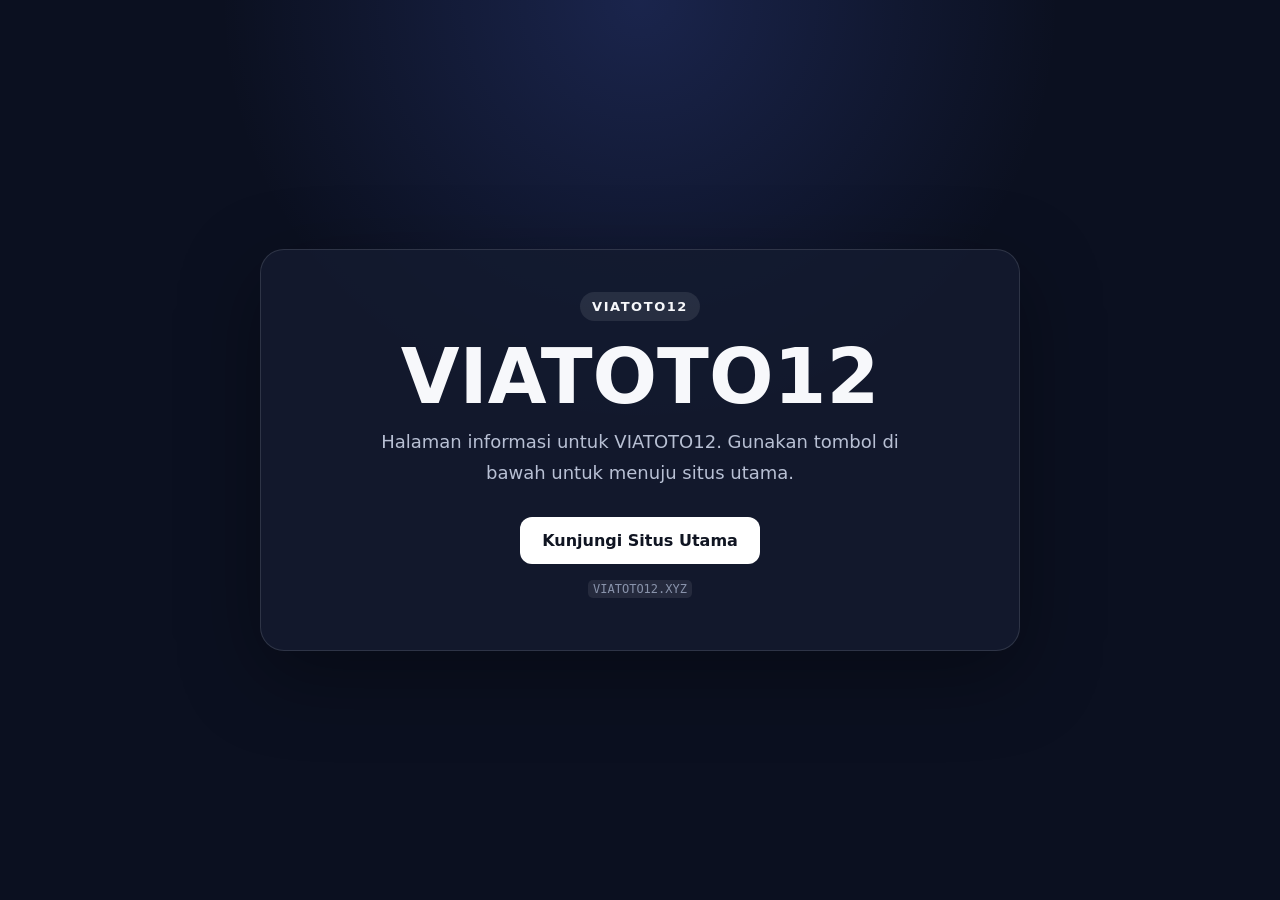
<file: index.html>
<!doctype html>
<html lang="id">
<head>
  <meta charset="utf-8">
  <meta name="google-site-verification" content="CUHBuxZ4ax0Stz_AerBq7z2AIoRaE0_cbsTn-oxmT04" />
  <meta name="viewport" content="width=device-width, initial-scale=1">
  <title>VIATOTO12 — Informasi</title>
  <meta name="description" content="Informasi VIATOTO12 dan akses ke situs utama.">
  <meta name="robots" content="index,follow,max-image-preview:large">
  <link rel="canonical" href="https://viatoto12.cleverjudy04.workers.dev/viatoto12/">

  <meta property="og:type" content="website">
  <meta property="og:title" content="VIATOTO12">
  <meta property="og:description" content="Informasi VIATOTO12 dan akses ke situs utama.">
  <meta property="og:url" content="https://viatoto12.xyz/">

  <link rel="stylesheet" href="/assets/style.css">
</head>
<body>
  <main class="wrap">
    <section class="card">
      <div class="badge">VIATOTO12</div>
      <h1>VIATOTO12</h1>
      <p class="lead">
        Halaman informasi untuk VIATOTO12. Gunakan tombol di bawah untuk menuju
        situs utama.
      </p>
      <a class="button" href="https://viatoto12.xyz/" rel="nofollow">Kunjungi Situs Utama</a>
      <p class="small"> <code>VIATOTO12.XYZ</code></p>
    </section>
  </main>
</body>
</html>
</file>
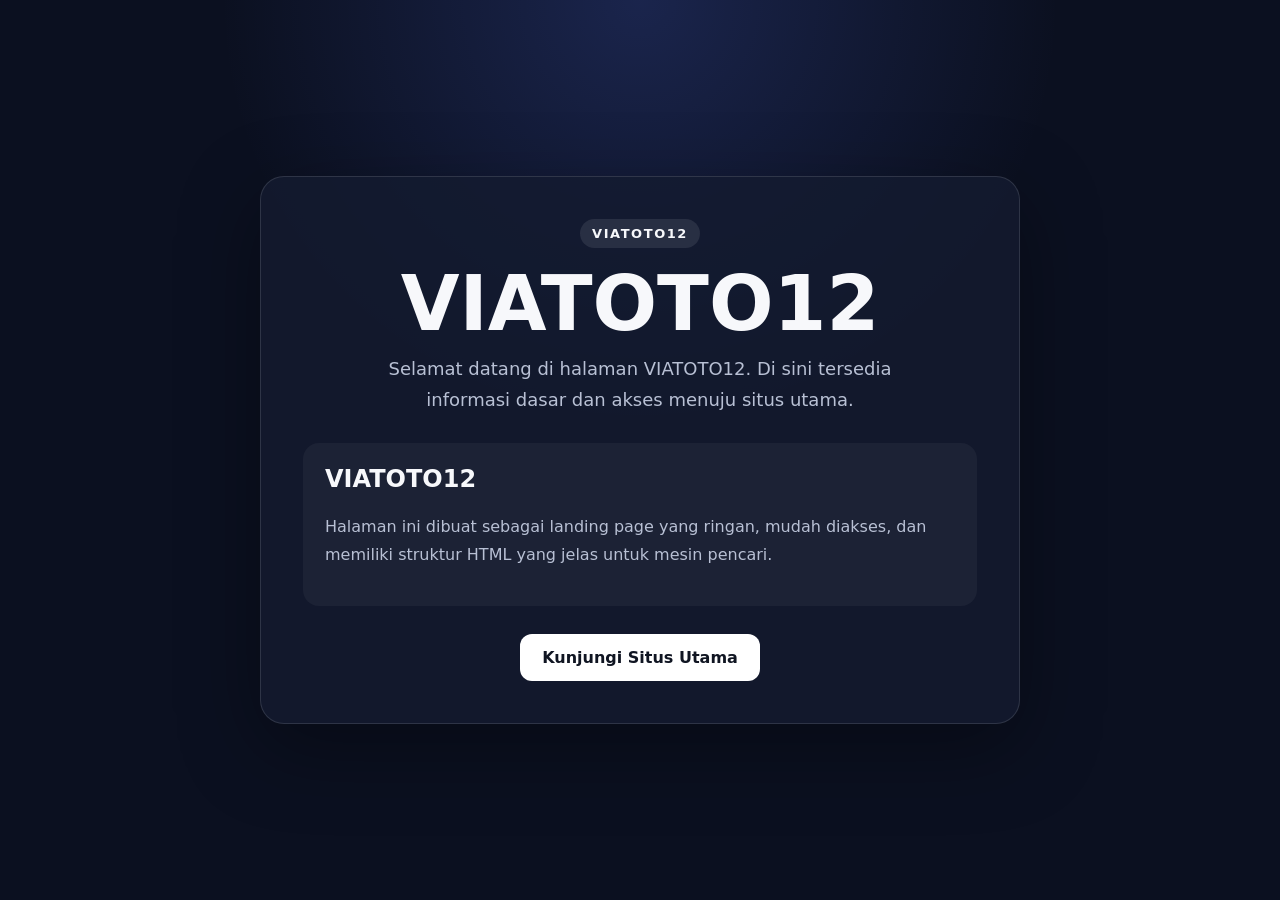
<file: viatoto12/index.html>
<!doctype html>
<html lang="id">
<head>
  <meta charset="utf-8">
  <meta name="viewport" content="width=device-width, initial-scale=1">
  <title>VIATOTO12</title>
  <meta name="description" content="Halaman informasi VIATOTO12.">
  <meta name="robots" content="index,follow,max-image-preview:large">
  <link rel="canonical" href="https://viatoto12.xyz/">

  <meta property="og:type" content="website">
  <meta property="og:title" content="VIATOTO12">
  <meta property="og:description" content="Halaman informasi VIATOTO12.">
  <meta property="og:url" content="https://viatoto12.xyz/">

  <link rel="stylesheet" href="/assets/style.css">
</head>
<body>
  <main class="wrap">
    <section class="card">
      <div class="badge">VIATOTO12</div>
      <h1>VIATOTO12</h1>
      <p class="lead">
        Selamat datang di halaman VIATOTO12. Di sini tersedia informasi dasar
        dan akses menuju situs utama.
      </p>

      <div class="info">
        <h2>VIATOTO12</h2>
        <p>
          Halaman ini dibuat sebagai landing page yang ringan, mudah diakses,
          dan memiliki struktur HTML yang jelas untuk mesin pencari.
        </p>
      </div>

      <a class="button" href="https://viatoto12.xyz/" rel="nofollow">
        Kunjungi Situs Utama
      </a>
    </section>
  </main>
</body>
</html>
</file>
<file: assets/style.css>
:root {
  color-scheme: dark;
  font-family: Inter, system-ui, -apple-system, BlinkMacSystemFont, "Segoe UI", sans-serif;
  background: #0b1020;
  color: #f7f8fb;
}
* { box-sizing: border-box; }
body {
  margin: 0;
  min-height: 100vh;
  background:
    radial-gradient(circle at top, rgba(87, 119, 255, .20), transparent 38%),
    #0b1020;
}
.wrap {
  width: min(760px, calc(100% - 32px));
  min-height: 100vh;
  margin: auto;
  display: grid;
  place-items: center;
}
.card {
  width: 100%;
  padding: 42px;
  border: 1px solid rgba(255,255,255,.12);
  border-radius: 24px;
  background: rgba(20,27,48,.82);
  box-shadow: 0 24px 80px rgba(0,0,0,.35);
  text-align: center;
}
.badge {
  display: inline-block;
  padding: 7px 12px;
  border-radius: 999px;
  background: rgba(255,255,255,.09);
  font-size: 13px;
  font-weight: 700;
  letter-spacing: .12em;
}
h1 {
  margin: 18px 0 12px;
  font-size: clamp(42px, 9vw, 76px);
  line-height: 1;
}
.lead {
  max-width: 580px;
  margin: 0 auto 28px;
  color: #b8c0d4;
  font-size: 18px;
  line-height: 1.7;
}
.info {
  margin: 0 auto 28px;
  padding: 22px;
  border-radius: 16px;
  background: rgba(255,255,255,.045);
  text-align: left;
}
.info h2 { margin-top: 0; }
.info p { color: #b8c0d4; line-height: 1.7; }
.button {
  display: inline-block;
  padding: 14px 22px;
  border-radius: 12px;
  background: #fff;
  color: #101522;
  font-weight: 800;
  text-decoration: none;
}
.button:hover { transform: translateY(-1px); }
.small {
  margin-top: 18px;
  color: #8993ab;
  font-size: 12px;
}
code {
  padding: 2px 5px;
  border-radius: 5px;
  background: rgba(255,255,255,.08);
}
@media (max-width: 560px) {
  .card { padding: 28px 20px; }
}
</file>
